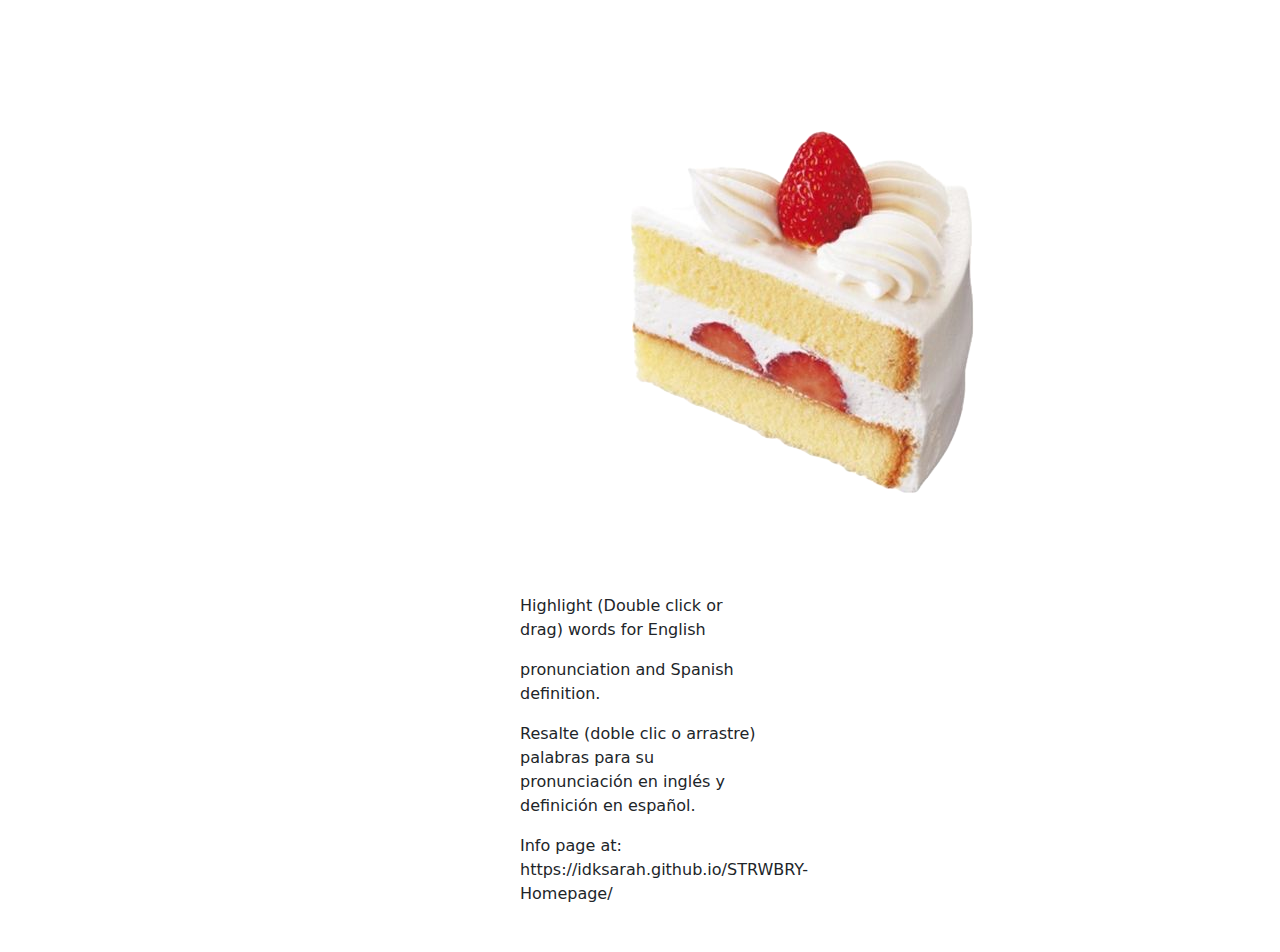
<file: index.html>
<!DOCTYPE html>
<html lang="en">
<head>
    <meta charset="UTF-8">
    <meta name="viewport" content="width=device-width, initial-scale=1.0">
    <title>Pronunciation and Definition</title>
    <link href="https://cdn.jsdelivr.net/npm/bootstrap@5.1.3/dist/css/bootstrap.min.css" rel="stylesheet">
    <link rel="stylesheet" href="styles.css">
</head>
<body>
    <div class="container">
      <div class="container2">
        <div class="top">
          <div class="toptop">
            <img class="photo strawberryCake" src="STRWBRY-Homepage/strawberryCake.png" alt = "Strawberry cake">
          <p id="readMEp.2" class="text highlight">Highlight (Double click or drag) words for English</p>
          </div>
          <p class="text pronounce"> pronunciation and Spanish definition.</p>
        </div>
        <p class="text">Resalte (doble clic o arrastre) palabras para su pronunciación en inglés y definición en español.</p>
        <p class="text">Info page at: https://idksarah.github.io/STRWBRY-Homepage/</p>
      </div>
    </div>
  <script src="script.js"></script>
</body>
</html>
</file>
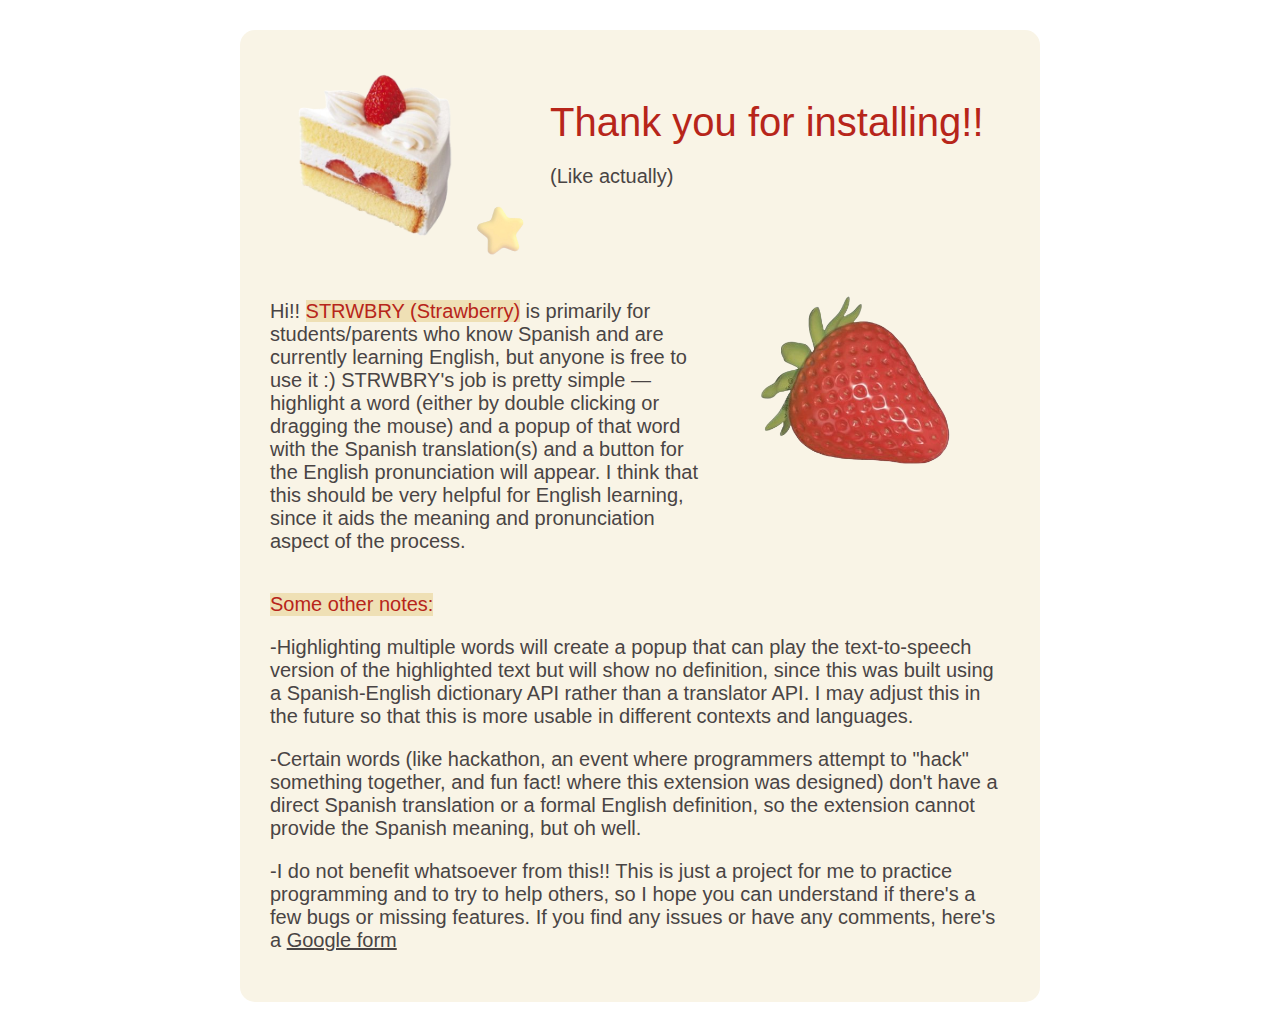
<file: STRWBRY-Homepage/index.html>
<!DOCTYPE html>
<html lang="en">
<head>
    <meta charset="UTF-8">
    <meta name="viewport" content="width=device-width, initial-scale=1.0">
    <title>STRWBRY Homepage</title>
    <link rel="stylesheet" href="styles.css">
</head>
<body>
    <div class="bigDiv">
        <div class="content">
          <div class="top">
            <img class="photo strawberryCake" src ="strawberryCake.png" alt="Strawberry cake">
            <img class="photo star" src ="star.png" alt="Star">
            <div class="topText">
              <p id="thankYou" class="text">Thank you for installing!!</p>
              <p class ="text likeActually">&#40;Like actually&#41;</p>
              <!-- <button class="translate">Espagnol</button>-->
            </div>
          </div>
          <div class="middle">
            <p id="firstPara" class="text">Hi!! <span style="color: rgb(183, 37, 26); background-color: rgb(239, 224, 181)">STRWBRY (Strawberry)</span> is primarily for students/parents who know Spanish and are currently learning English, but anyone is free to use it :&#41; STRWBRY's job is pretty simple — highlight a word (either by double clicking or dragging the mouse) and a popup of that word with the Spanish translation(s) and a button for the English pronunciation will appear. I think that this should be very helpful for English learning, since it aids the meaning and pronunciation aspect of the process.</p>
            <img class="photo strawberry" src="strawberry.png" alt = "Strawberry">
          </div>
          <div>
            <div id="bottomPara">
              <p class="text notes">Some other notes:</p>
              <p class="text">-Highlighting multiple words will create a popup that can play the text-to-speech version of the highlighted text but will show no definition, since this was built using a Spanish-English dictionary API rather than a translator API. I may adjust this in the future so that this is more usable in different contexts and languages.</p>
              <p class="text"> -Certain words (like hackathon, an event where programmers attempt to "hack" something together, and fun fact! where this extension was designed) don't have a direct Spanish translation or a formal English definition, so the extension cannot provide the Spanish meaning, but oh well.</p>
              <p class="text">-I do not benefit whatsoever from this!! This is just a project for me to practice programming and to try to help others, so I hope you can understand if there's a few bugs or missing features. If you find any issues or have any comments, here's a <a class="text link" href="https://forms.gle/9RKrxmrHurNA5gqD7">Google form</a></p> 
          </div>
         </div>
    </div>
    <script src="script.js"></script>
</body>
</html>
</file>
<file: styles.css>
#info {
    z-index:9999;
    position: absolute;
    width: 100px;
    height: 150px;
    background-color: rgb(178, 209, 178);;
  }
  
  .container {
    width: 300px;
    padding: 30px;
  }
  
  .switch {
    position: relative;
    display: inline-block;
    width: 60px;
    height: 34px;
  }
  
  .switch input { 
    opacity: 0;
    width: 0;
    height: 0;
  }
  
  .slider {
    position: absolute;
    cursor: pointer;
    top: 0;
    left: 0;
    right: 0;
    bottom: 0;
    background-color: #ccc;
    -webkit-transition: .4s;
    transition: .4s;
  }
  
  .slider:before {
    position: absolute;
    content: "";
    height: 26px;
    width: 26px;
    left: 4px;
    bottom: 4px;
    background-color: white;
    -webkit-transition: .4s;
    transition: .4s;
  }
  
  input:checked + .slider {
    background-color: #2196F3;
  }
  
  input:focus + .slider {
    box-shadow: 0 0 1px #2196F3;
  }
  
  input:checked + .slider:before {
    -webkit-transform: translateX(26px);
    -ms-transform: translateX(26px);
    transform: translateX(26px);
  }
  
  /* Rounded sliders */
  .slider.round {
    border-radius: 34px;
  }
  
  .slider.round:before {
    border-radius: 50%;
  }
  
  #playButton {
    width: 60px;
    height: 30px;
    font-size: 12px;
  }
</file>
<file: STRWBRY-Homepage/styles.css>
#thankYou {
    font-size: 40px;
}

.bigDiv{
    display: flex;
    justify-content: center;
    padding-top: -20px;
    width: 800px;
    margin-left: auto;
    margin-right: auto;
    background-color: rgb(249, 244, 230);
    border-radius: 15px;
    margin-top: 30px;
}

.content {
    flex-direction: column;
    padding: 30px;
}

.text {
    font-size: 20px;
}

.strawberryCake {
  height: 250px;
  width: auto;
  margin-top: -30px;
  margin-left: -20px;
}

.star {
  height: 100px;
  width: auto;
  margin-top: 120px;
  margin-left: -50px
}

.strawberry {
  height: 300px;
  width: auto;
  margin-top: -40px;
  margin-bottom: -50px;
}

.top, .middle {
  display: flex;
}

.text {
  font-family: Verdana, Geneva, Tahoma, sans-serif;
  color: rgb(73,68,68);
}

#thankYou {
  color: rgb(183, 37, 26)
}

.likeActually{
  margin-top: -20px;
}

.link {
  display: inline;
}

.notes {
  color: rgb(183, 37, 26);
  background-color: rgb(239, 224, 181);
  width: fit-content;
}

/*.translate{
  border-radius: 10px;
  border: none;
  height: 30px;
  color: rgb(183, 37, 26);
  background-color: rgb(243, 225, 174);
  cursor: pointer;
}
</file>
